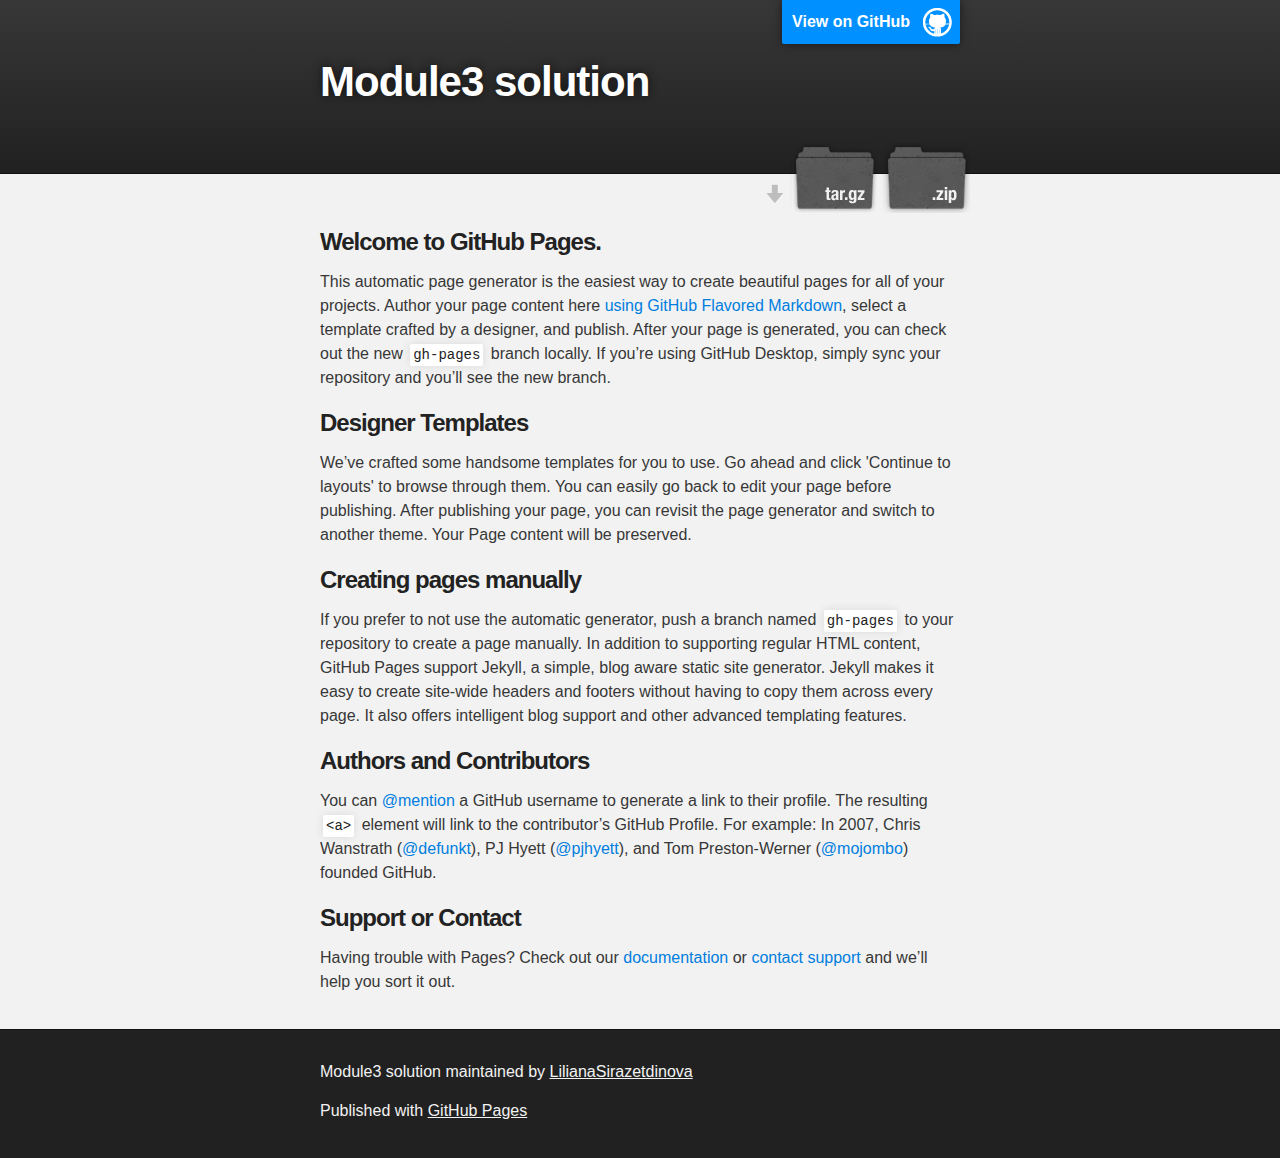
<file: index.html>
<!DOCTYPE html>
<html>

  <head>
    <meta charset='utf-8'>
    <meta http-equiv="X-UA-Compatible" content="chrome=1">
    <meta name="description" content="Module3 solution : ">

    <link rel="stylesheet" type="text/css" media="screen" href="stylesheets/stylesheet.css">

    <title>Module3 solution</title>
  </head>

  <body>

    <!-- HEADER -->
    <div id="header_wrap" class="outer">
        <header class="inner">
          <a id="forkme_banner" href="https://github.com/LilianaSirazetdinova/module3_solution">View on GitHub</a>

          <h1 id="project_title">Module3 solution</h1>
          <h2 id="project_tagline"></h2>

            <section id="downloads">
              <a class="zip_download_link" href="https://github.com/LilianaSirazetdinova/module3_solution/zipball/master">Download this project as a .zip file</a>
              <a class="tar_download_link" href="https://github.com/LilianaSirazetdinova/module3_solution/tarball/master">Download this project as a tar.gz file</a>
            </section>
        </header>
    </div>

    <!-- MAIN CONTENT -->
    <div id="main_content_wrap" class="outer">
      <section id="main_content" class="inner">
        <h3>
<a id="welcome-to-github-pages" class="anchor" href="#welcome-to-github-pages" aria-hidden="true"><span aria-hidden="true" class="octicon octicon-link"></span></a>Welcome to GitHub Pages.</h3>

<p>This automatic page generator is the easiest way to create beautiful pages for all of your projects. Author your page content here <a href="https://guides.github.com/features/mastering-markdown/">using GitHub Flavored Markdown</a>, select a template crafted by a designer, and publish. After your page is generated, you can check out the new <code>gh-pages</code> branch locally. If you’re using GitHub Desktop, simply sync your repository and you’ll see the new branch.</p>

<h3>
<a id="designer-templates" class="anchor" href="#designer-templates" aria-hidden="true"><span aria-hidden="true" class="octicon octicon-link"></span></a>Designer Templates</h3>

<p>We’ve crafted some handsome templates for you to use. Go ahead and click 'Continue to layouts' to browse through them. You can easily go back to edit your page before publishing. After publishing your page, you can revisit the page generator and switch to another theme. Your Page content will be preserved.</p>

<h3>
<a id="creating-pages-manually" class="anchor" href="#creating-pages-manually" aria-hidden="true"><span aria-hidden="true" class="octicon octicon-link"></span></a>Creating pages manually</h3>

<p>If you prefer to not use the automatic generator, push a branch named <code>gh-pages</code> to your repository to create a page manually. In addition to supporting regular HTML content, GitHub Pages support Jekyll, a simple, blog aware static site generator. Jekyll makes it easy to create site-wide headers and footers without having to copy them across every page. It also offers intelligent blog support and other advanced templating features.</p>

<h3>
<a id="authors-and-contributors" class="anchor" href="#authors-and-contributors" aria-hidden="true"><span aria-hidden="true" class="octicon octicon-link"></span></a>Authors and Contributors</h3>

<p>You can <a href="https://help.github.com/articles/basic-writing-and-formatting-syntax/#mentioning-users-and-teams" class="user-mention">@mention</a> a GitHub username to generate a link to their profile. The resulting <code>&lt;a&gt;</code> element will link to the contributor’s GitHub Profile. For example: In 2007, Chris Wanstrath (<a href="https://github.com/defunkt" class="user-mention">@defunkt</a>), PJ Hyett (<a href="https://github.com/pjhyett" class="user-mention">@pjhyett</a>), and Tom Preston-Werner (<a href="https://github.com/mojombo" class="user-mention">@mojombo</a>) founded GitHub.</p>

<h3>
<a id="support-or-contact" class="anchor" href="#support-or-contact" aria-hidden="true"><span aria-hidden="true" class="octicon octicon-link"></span></a>Support or Contact</h3>

<p>Having trouble with Pages? Check out our <a href="https://help.github.com/pages">documentation</a> or <a href="https://github.com/contact">contact support</a> and we’ll help you sort it out.</p>
      </section>
    </div>

    <!-- FOOTER  -->
    <div id="footer_wrap" class="outer">
      <footer class="inner">
        <p class="copyright">Module3 solution maintained by <a href="https://github.com/LilianaSirazetdinova">LilianaSirazetdinova</a></p>
        <p>Published with <a href="https://pages.github.com">GitHub Pages</a></p>
      </footer>
    </div>

    

  </body>
</html>
</file>
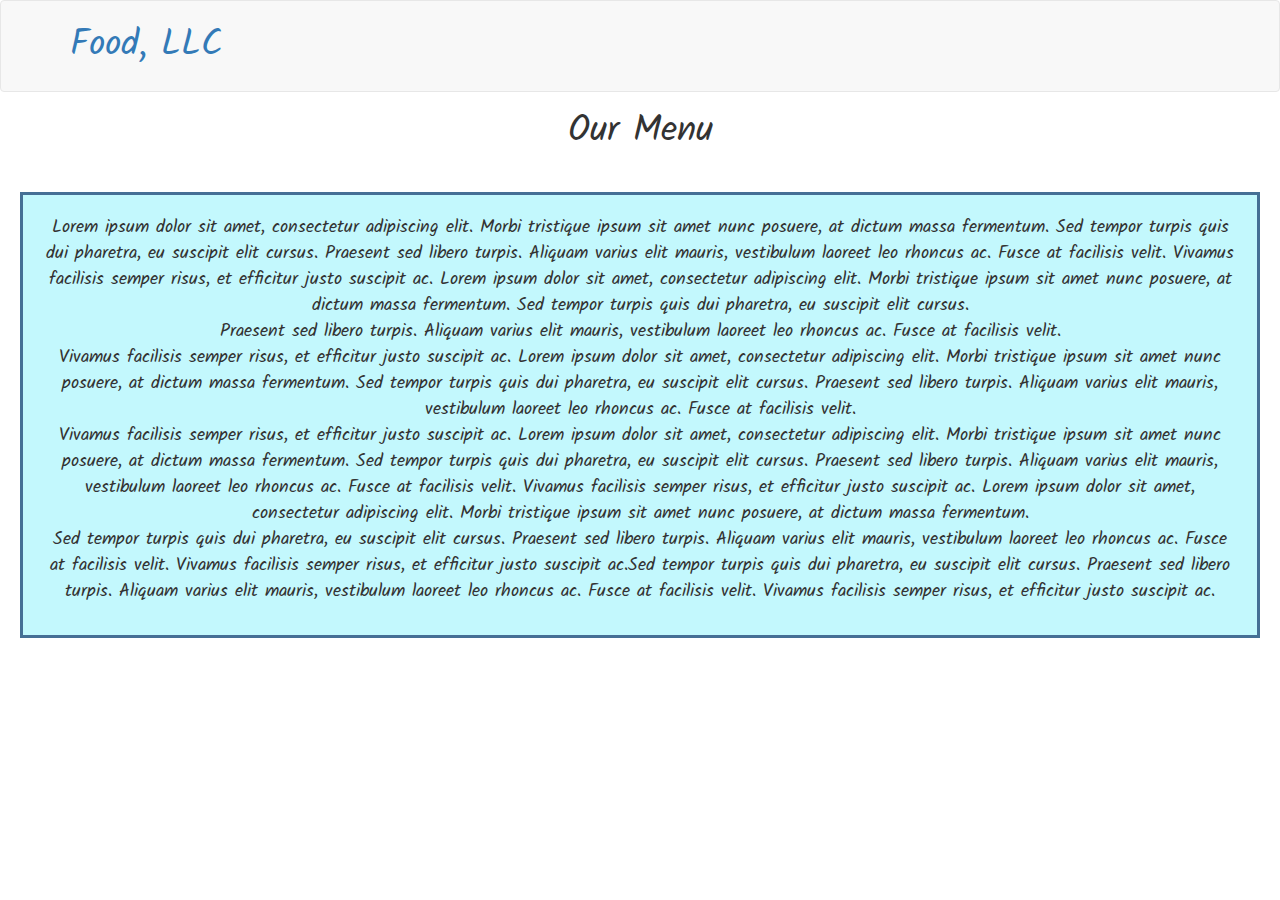
<file: site/index.html>
<!DOCTYPE html>
<html>
<head>
	<meta charset="utf-8">
	<meta name="viewport" content="width=device-width, initial-scale=1">
	
	<link rel="stylesheet" href="css/bootstrap.min.css">
  <link rel="stylesheet" href="css/styles.css">
  <link href='https://fonts.googleapis.com/css?family=Kalam' rel='stylesheet' type='text/css'>
	<title>Module 3 Solution</title>
</head>
<body>
    <header class="nav-header">
    <nav id="header-nav" class="navbar navbar-default">
      <div class="container">
        <div class="navbar-header">
          <div class="navbar-brand">
            <p class="nav-brand" id="brand">Food, LLC</p>
          </div>

          <button type="button" class="navbar-toggle collapsed" data-toggle="collapse" data-target="#collapsable-nav" aria-expanded="true">
            <span class="sr-only">Toggle navigation</span>
            <span class="icon-bar"></span>
            <span class="icon-bar"></span>
            <span class="icon-bar"></span>
          </button>
        </div>
        
        <div id="collapsable-nav" class="collapse navbar-collapse">
           <ul id="nav-list" class="nav navbar-nav navbar-right visible-xs">
            <li class="text-center">
              <a href="#"><p class="item">Chicken</p></a>
              <hr class="visible-xs">
            </li>            
            <li class="text-center">
              <a href="#"><p class="item">Beef</p></a>
              <hr class="visible-xs">
            </li>
            <li class="text-center">
              <a href="#"><p class="item">Sushi</p></a>
            </li>
          </ul> 
        </div>
      </div>
    </nav>
  	</header>
	  <h1 class="text-center">Our Menu</h1>

	  <div class="container-fluid">
		    <p>
			   Lorem ipsum dolor sit amet, consectetur adipiscing elit. Morbi tristique ipsum sit amet nunc posuere, at dictum massa fermentum. Sed tempor turpis quis dui pharetra, eu suscipit elit cursus. Praesent sed libero turpis. Aliquam varius elit mauris, vestibulum laoreet leo rhoncus ac. Fusce at facilisis velit. Vivamus facilisis semper risus, et efficitur justo suscipit ac. Lorem ipsum dolor sit amet, consectetur adipiscing elit. Morbi tristique ipsum sit amet nunc posuere, at dictum massa fermentum. Sed tempor turpis quis dui pharetra, eu suscipit elit cursus.<br>Praesent sed libero turpis. Aliquam varius elit mauris, vestibulum laoreet leo rhoncus ac. Fusce at facilisis velit. <br> Vivamus facilisis semper risus, et efficitur justo suscipit ac. Lorem ipsum dolor sit amet, consectetur adipiscing elit. Morbi tristique ipsum sit amet nunc posuere, at dictum massa fermentum. Sed tempor turpis quis dui pharetra, eu suscipit elit cursus. Praesent sed libero turpis. Aliquam varius elit mauris, vestibulum laoreet leo rhoncus ac. Fusce at facilisis velit.<br>Vivamus facilisis semper risus, et efficitur justo suscipit ac. Lorem ipsum dolor sit amet, consectetur adipiscing elit. Morbi tristique ipsum sit amet nunc posuere, at dictum massa fermentum. Sed tempor turpis quis dui pharetra, eu suscipit elit cursus. Praesent sed libero turpis. Aliquam varius elit mauris, vestibulum laoreet leo rhoncus ac. Fusce at facilisis velit. Vivamus facilisis semper risus, et efficitur justo suscipit ac. Lorem ipsum dolor sit amet, consectetur adipiscing elit. Morbi tristique ipsum sit amet nunc posuere, at dictum massa fermentum.<br> Sed tempor turpis quis dui pharetra, eu suscipit elit cursus. Praesent sed libero turpis. Aliquam varius elit mauris, vestibulum laoreet leo rhoncus ac. Fusce at facilisis velit. Vivamus facilisis semper risus, et efficitur justo suscipit ac.Sed tempor turpis quis dui pharetra, eu suscipit elit cursus. Praesent sed libero turpis. Aliquam varius elit mauris, vestibulum laoreet leo rhoncus ac. Fusce at facilisis velit. Vivamus facilisis semper risus, et efficitur justo suscipit ac.
		    </p>
	  </div>

	<script src="js/jquery-2.2.4.min.js"></script>
	<script src="js/bootstrap.min.js"></script>
  <script src="js/script.js"></script>
</body>
</html>
</file>
<file: stylesheets/stylesheet.css>
/*******************************************************************************
Slate Theme for GitHub Pages
by Jason Costello, @jsncostello
*******************************************************************************/

@import url(github-light.css);

/*******************************************************************************
MeyerWeb Reset
*******************************************************************************/

html, body, div, span, applet, object, iframe,
h1, h2, h3, h4, h5, h6, p, blockquote, pre,
a, abbr, acronym, address, big, cite, code,
del, dfn, em, img, ins, kbd, q, s, samp,
small, strike, strong, sub, sup, tt, var,
b, u, i, center,
dl, dt, dd, ol, ul, li,
fieldset, form, label, legend,
table, caption, tbody, tfoot, thead, tr, th, td,
article, aside, canvas, details, embed,
figure, figcaption, footer, header, hgroup,
menu, nav, output, ruby, section, summary,
time, mark, audio, video {
  margin: 0;
  padding: 0;
  border: 0;
  font: inherit;
  vertical-align: baseline;
}

/* HTML5 display-role reset for older browsers */
article, aside, details, figcaption, figure,
footer, header, hgroup, menu, nav, section {
  display: block;
}

ol, ul {
  list-style: none;
}

table {
  border-collapse: collapse;
  border-spacing: 0;
}

/*******************************************************************************
Theme Styles
*******************************************************************************/

body {
  box-sizing: border-box;
  color:#373737;
  background: #212121;
  font-size: 16px;
  font-family: 'Myriad Pro', Calibri, Helvetica, Arial, sans-serif;
  line-height: 1.5;
  -webkit-font-smoothing: antialiased;
}

h1, h2, h3, h4, h5, h6 {
  margin: 10px 0;
  font-weight: 700;
  color:#222222;
  font-family: 'Lucida Grande', 'Calibri', Helvetica, Arial, sans-serif;
  letter-spacing: -1px;
}

h1 {
  font-size: 36px;
  font-weight: 700;
}

h2 {
  padding-bottom: 10px;
  font-size: 32px;
  background: url('../images/bg_hr.png') repeat-x bottom;
}

h3 {
  font-size: 24px;
}

h4 {
  font-size: 21px;
}

h5 {
  font-size: 18px;
}

h6 {
  font-size: 16px;
}

p {
  margin: 10px 0 15px 0;
}

footer p {
  color: #f2f2f2;
}

a {
  text-decoration: none;
  color: #007edf;
  text-shadow: none;

  transition: color 0.5s ease;
  transition: text-shadow 0.5s ease;
  -webkit-transition: color 0.5s ease;
  -webkit-transition: text-shadow 0.5s ease;
  -moz-transition: color 0.5s ease;
  -moz-transition: text-shadow 0.5s ease;
  -o-transition: color 0.5s ease;
  -o-transition: text-shadow 0.5s ease;
  -ms-transition: color 0.5s ease;
  -ms-transition: text-shadow 0.5s ease;
}

a:hover, a:focus {text-decoration: underline;}

footer a {
  color: #F2F2F2;
  text-decoration: underline;
}

em {
  font-style: italic;
}

strong {
  font-weight: bold;
}

img {
  position: relative;
  margin: 0 auto;
  max-width: 739px;
  padding: 5px;
  margin: 10px 0 10px 0;
  border: 1px solid #ebebeb;

  box-shadow: 0 0 5px #ebebeb;
  -webkit-box-shadow: 0 0 5px #ebebeb;
  -moz-box-shadow: 0 0 5px #ebebeb;
  -o-box-shadow: 0 0 5px #ebebeb;
  -ms-box-shadow: 0 0 5px #ebebeb;
}

p img {
  display: inline;
  margin: 0;
  padding: 0;
  vertical-align: middle;
  text-align: center;
  border: none;
}

pre, code {
  width: 100%;
  color: #222;
  background-color: #fff;

  font-family: Monaco, "Bitstream Vera Sans Mono", "Lucida Console", Terminal, monospace;
  font-size: 14px;

  border-radius: 2px;
  -moz-border-radius: 2px;
  -webkit-border-radius: 2px;
}

pre {
  width: 100%;
  padding: 10px;
  box-shadow: 0 0 10px rgba(0,0,0,.1);
  overflow: auto;
}

code {
  padding: 3px;
  margin: 0 3px;
  box-shadow: 0 0 10px rgba(0,0,0,.1);
}

pre code {
  display: block;
  box-shadow: none;
}

blockquote {
  color: #666;
  margin-bottom: 20px;
  padding: 0 0 0 20px;
  border-left: 3px solid #bbb;
}


ul, ol, dl {
  margin-bottom: 15px
}

ul {
  list-style-position: inside;
  list-style: disc;
  padding-left: 20px;
}

ol {
  list-style-position: inside;
  list-style: decimal;
  padding-left: 20px;
}

dl dt {
  font-weight: bold;
}

dl dd {
  padding-left: 20px;
  font-style: italic;
}

dl p {
  padding-left: 20px;
  font-style: italic;
}

hr {
  height: 1px;
  margin-bottom: 5px;
  border: none;
  background: url('../images/bg_hr.png') repeat-x center;
}

table {
  border: 1px solid #373737;
  margin-bottom: 20px;
  text-align: left;
 }

th {
  font-family: 'Lucida Grande', 'Helvetica Neue', Helvetica, Arial, sans-serif;
  padding: 10px;
  background: #373737;
  color: #fff;
 }

td {
  padding: 10px;
  border: 1px solid #373737;
 }

form {
  background: #f2f2f2;
  padding: 20px;
}

/*******************************************************************************
Full-Width Styles
*******************************************************************************/

.outer {
  width: 100%;
}

.inner {
  position: relative;
  max-width: 640px;
  padding: 20px 10px;
  margin: 0 auto;
}

#forkme_banner {
  display: block;
  position: absolute;
  top:0;
  right: 10px;
  z-index: 10;
  padding: 10px 50px 10px 10px;
  color: #fff;
  background: url('../images/blacktocat.png') #0090ff no-repeat 95% 50%;
  font-weight: 700;
  box-shadow: 0 0 10px rgba(0,0,0,.5);
  border-bottom-left-radius: 2px;
  border-bottom-right-radius: 2px;
}

#header_wrap {
  background: #212121;
  background: -moz-linear-gradient(top, #373737, #212121);
  background: -webkit-linear-gradient(top, #373737, #212121);
  background: -ms-linear-gradient(top, #373737, #212121);
  background: -o-linear-gradient(top, #373737, #212121);
  background: linear-gradient(top, #373737, #212121);
}

#header_wrap .inner {
  padding: 50px 10px 30px 10px;
}

#project_title {
  margin: 0;
  color: #fff;
  font-size: 42px;
  font-weight: 700;
  text-shadow: #111 0px 0px 10px;
}

#project_tagline {
  color: #fff;
  font-size: 24px;
  font-weight: 300;
  background: none;
  text-shadow: #111 0px 0px 10px;
}

#downloads {
  position: absolute;
  width: 210px;
  z-index: 10;
  bottom: -40px;
  right: 0;
  height: 70px;
  background: url('../images/icon_download.png') no-repeat 0% 90%;
}

.zip_download_link {
  display: block;
  float: right;
  width: 90px;
  height:70px;
  text-indent: -5000px;
  overflow: hidden;
  background: url(../images/sprite_download.png) no-repeat bottom left;
}

.tar_download_link {
  display: block;
  float: right;
  width: 90px;
  height:70px;
  text-indent: -5000px;
  overflow: hidden;
  background: url(../images/sprite_download.png) no-repeat bottom right;
  margin-left: 10px;
}

.zip_download_link:hover {
  background: url(../images/sprite_download.png) no-repeat top left;
}

.tar_download_link:hover {
  background: url(../images/sprite_download.png) no-repeat top right;
}

#main_content_wrap {
  background: #f2f2f2;
  border-top: 1px solid #111;
  border-bottom: 1px solid #111;
}

#main_content {
  padding-top: 40px;
}

#footer_wrap {
  background: #212121;
}



/*******************************************************************************
Small Device Styles
*******************************************************************************/

@media screen and (max-width: 480px) {
  body {
    font-size:14px;
  }

  #downloads {
    display: none;
  }

  .inner {
    min-width: 320px;
    max-width: 480px;
  }

  #project_title {
  font-size: 32px;
  }

  h1 {
    font-size: 28px;
  }

  h2 {
    font-size: 24px;
  }

  h3 {
    font-size: 21px;
  }

  h4 {
    font-size: 18px;
  }

  h5 {
    font-size: 14px;
  }

  h6 {
    font-size: 12px;
  }

  code, pre {
    min-width: 320px;
    max-width: 480px;
    font-size: 11px;
  }

}
</file>
<file: site/css/styles.css>
body {
	font-family: 'Kalam', cursive;
}

.container .navbar-header {
	height: 70px;
}


#nav-list {
	background:rgba(100,100,100, 0.3);
}

.navbar-header {
	margin-top: 20px;
}

#brand {
	color:  #337ab7;
	font-size: 2em;
}

.container-fluid {
	margin: 40px 20px 40px;
	border: #456f95 solid;
	background-color: #c3f8fd;
	padding: 20px 20px 20px;
	text-align: center;
	font-size: 1.3em;

}
</file>
